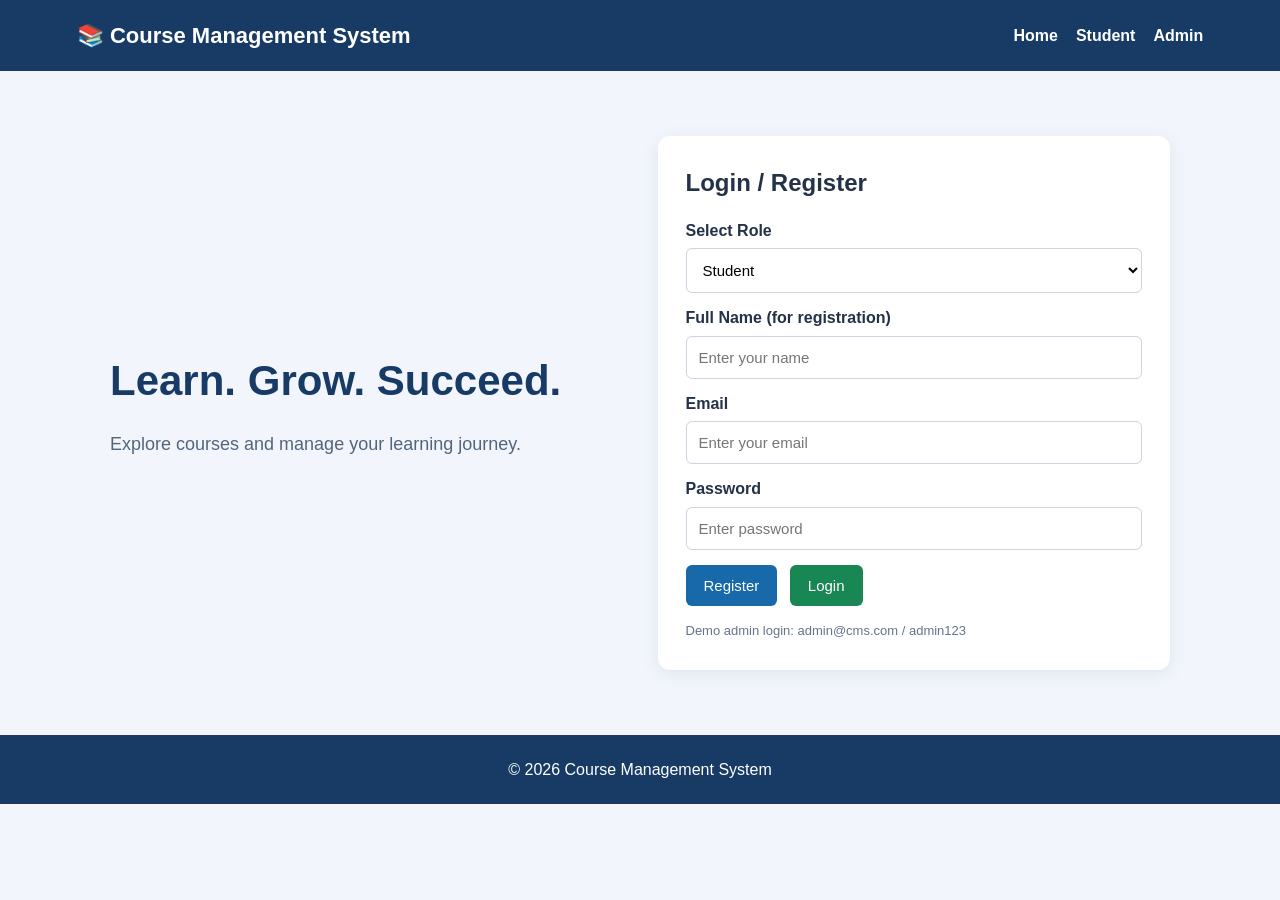
<file: index.html>
<!DOCTYPE html>
<html lang="en">
<head>
    <meta charset="UTF-8">
    <meta name="viewport" content="width=device-width, initial-scale=1.0">
    <title>Course Management System</title>
    <link rel="stylesheet" href="style.css">
</head>
<body>
    <header>
        <h2>📚 Course Management System</h2>
        <nav>
            <a href="index.html">Home</a>
            <a href="user.html">Student</a>
            <a href="admin.html">Admin</a>
        </nav>
    </header>

    <main class="hero">
        <section class="intro">
            <h1>Learn. Grow. Succeed.</h1>
            <p>Explore courses and manage your learning journey.</p>
        </section>

        <section class="card">
            <h2>Login / Register</h2>

            <label for="role">Select Role</label>
            <select id="role">
                <option value="student">Student</option>
                <option value="admin">Admin</option>
            </select>

            <label for="name">Full Name (for registration)</label>
            <input id="name" type="text" placeholder="Enter your name">

            <label for="email">Email</label>
            <input id="email" type="email" placeholder="Enter your email">

            <label for="password">Password</label>
            <input id="password" type="password" placeholder="Enter password">

            <button onclick="registerUser()">Register</button>
            <button class="secondary" onclick="loginUser()">Login</button>

            <p id="message" class="message"></p>
            <p class="hint">
                Demo admin login: admin@cms.com / admin123
            </p>
        </section>
    </main>

    <footer>© 2026 Course Management System</footer>

    <script src="script.js"></script>
</body>
</html>
</file>
<file: style.css>
* {
    margin: 0;
    padding: 0;
    box-sizing: border-box;
}

body {
    font-family: Arial, sans-serif;
    background: #f2f6fc;
    color: #243247;
    line-height: 1.6;
}

header {
    background: #183b66;
    color: white;
    padding: 18px 6%;
    display: flex;
    justify-content: space-between;
    align-items: center;
    gap: 15px;
    flex-wrap: wrap;
}

header h2 {
    font-size: 22px;
}

nav {
    display: flex;
    align-items: center;
    gap: 18px;
}

nav a {
    color: white;
    text-decoration: none;
    font-weight: bold;
}

nav a:hover {
    color: #8ed9ff;
}

.hero {
    max-width: 1100px;
    margin: 45px auto;
    padding: 20px;
    display: grid;
    grid-template-columns: 1fr 1fr;
    gap: 35px;
    align-items: center;
}

.intro h1 {
    font-size: 42px;
    color: #183b66;
    margin-bottom: 15px;
}

.intro p {
    font-size: 18px;
    color: #53657c;
}

.card {
    background: white;
    padding: 28px;
    border-radius: 12px;
    box-shadow: 0 4px 18px #17365d16;
}

.card h2 {
    margin-bottom: 15px;
}

label {
    display: block;
    margin-top: 12px;
    font-weight: bold;
}

input, select {
    width: 100%;
    padding: 12px;
    margin-top: 5px;
    border: 1px solid #cbd5e1;
    border-radius: 6px;
    font-size: 15px;
    background: white;
}

input:focus, select:focus {
    outline: 2px solid #8ed9ff;
    border-color: #2374c6;
}

button {
    background: #1769aa;
    color: white;
    border: none;
    border-radius: 6px;
    padding: 12px 18px;
    margin-top: 15px;
    cursor: pointer;
    font-size: 15px;
}

button:hover {
    background: #104c80;
}

.secondary {
    background: #198754;
    margin-left: 8px;
}

.secondary:hover {
    background: #11653d;
}

.small-btn {
    margin-top: 0;
    padding: 8px 12px;
}

.container {
    max-width: 1100px;
    margin: 35px auto;
    padding: 20px;
}

.container h1 {
    color: #183b66;
    margin-bottom: 8px;
}

.container h2 {
    margin-top: 30px;
    margin-bottom: 15px;
}

.course-grid {
    display: grid;
    grid-template-columns: repeat(auto-fit, minmax(230px, 1fr));
    gap: 20px;
}

.course-card {
    background: white;
    padding: 22px;
    border-radius: 10px;
    box-shadow: 0 4px 15px #17365d12;
    border-top: 4px solid #2374c6;
}

.course-card h3 {
    color: #183b66;
    margin-bottom: 10px;
}

.course-card p {
    margin: 5px 0;
    color: #53657c;
}

.course-card button {
    width: 100%;
}

.admin-form {
    max-width: 600px;
    margin-top: 20px;
}

.message {
    margin-top: 12px;
    color: #198754;
    font-weight: bold;
}

.hint {
    margin-top: 15px;
    font-size: 13px;
    color: #64748b;
}

footer {
    text-align: center;
    padding: 22px;
    margin-top: 35px;
    background: #183b66;
    color: white;
}

@media (max-width: 700px) {
    .hero {
        grid-template-columns: 1fr;
        margin: 20px auto;
    }

    .intro h1 {
        font-size: 32px;
    }

    header {
        flex-direction: column;
    }

    nav {
        flex-wrap: wrap;
        justify-content: center;
    }
}
</file>
